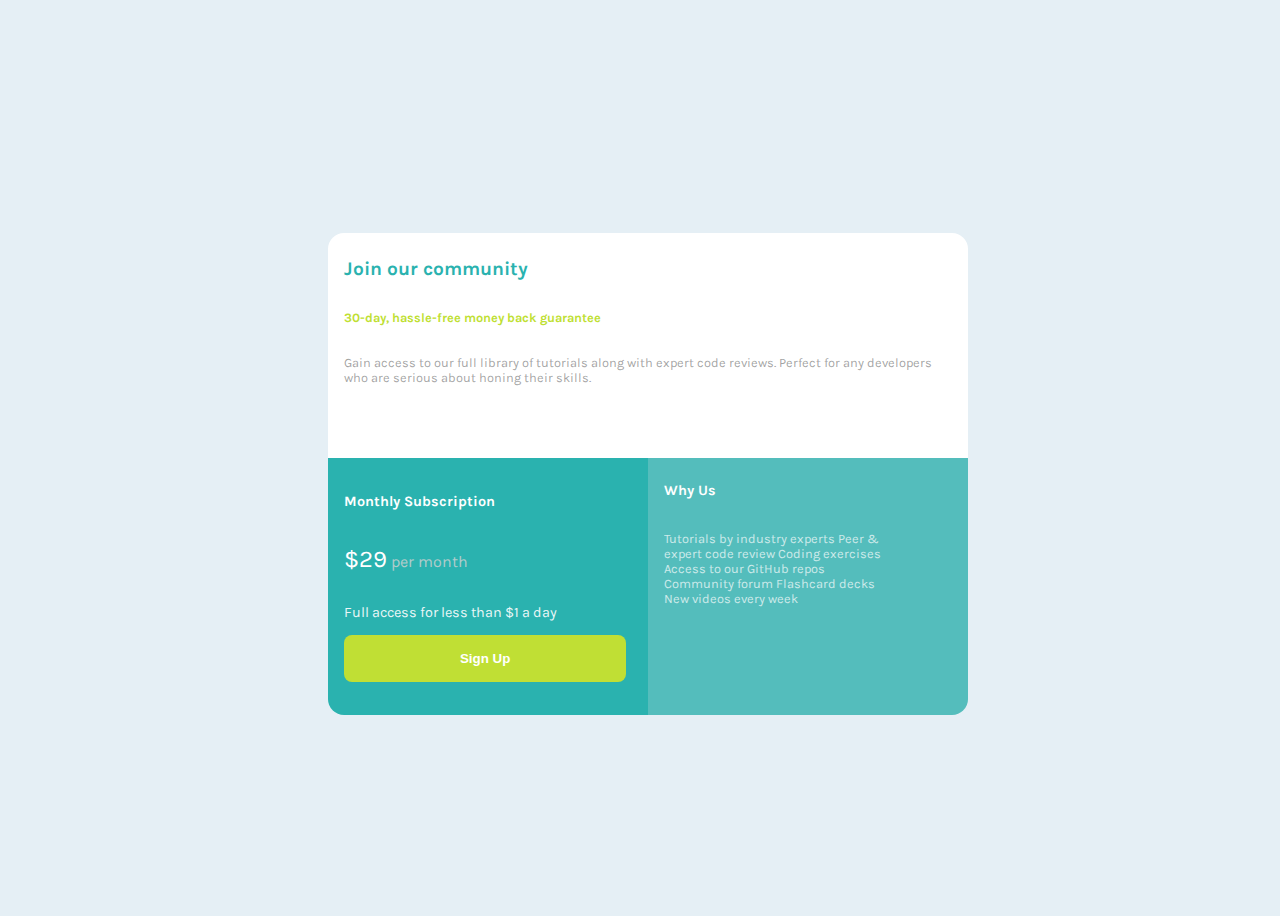
<file: index.html>
<!DOCTYPE html>
<html lang="en">
<head>
    <meta charset="UTF-8">
    <meta name="viewport" content="width=device-width, initial-scale=1.0">
    <title>Single Price Grid</title>
    <link rel="stylesheet" href="style.css">
</head>
<body>
    <div class="container">
        <div class="row">
            <div class="col-12 join-now">
                <h4>Join our community</h4>
                <h6>30-day, hassle-free money back guarantee</h6>
                <p>
                    Gain access to our full library of tutorials along with expert code reviews. 
  Perfect for any developers who are serious about honing their skills.
                </p>
            </div>
        </div>
        <div class="row">
            <div class="col-6 subscription">
                <h4 class="title">Monthly Subscription</h4>
                <p><span class="price">&dollar;29</span> <span class="per-month">per month</span></p>
                <p class="full-access">Full access for less than &dollar;1 a day</p>
                <button>Sign Up</button>
            </div>
            <div class="col-6 why-us">
                <h4 class="text-center title">Why Us</h4>
                <p>Tutorials by industry experts
                Peer &amp; expert code review
                Coding exercises
                Access to our GitHub repos
                Community forum
                Flashcard decks
                New videos every week</p>
  
            </div>
        </div>
    </div>
</body>
</html>
</file>
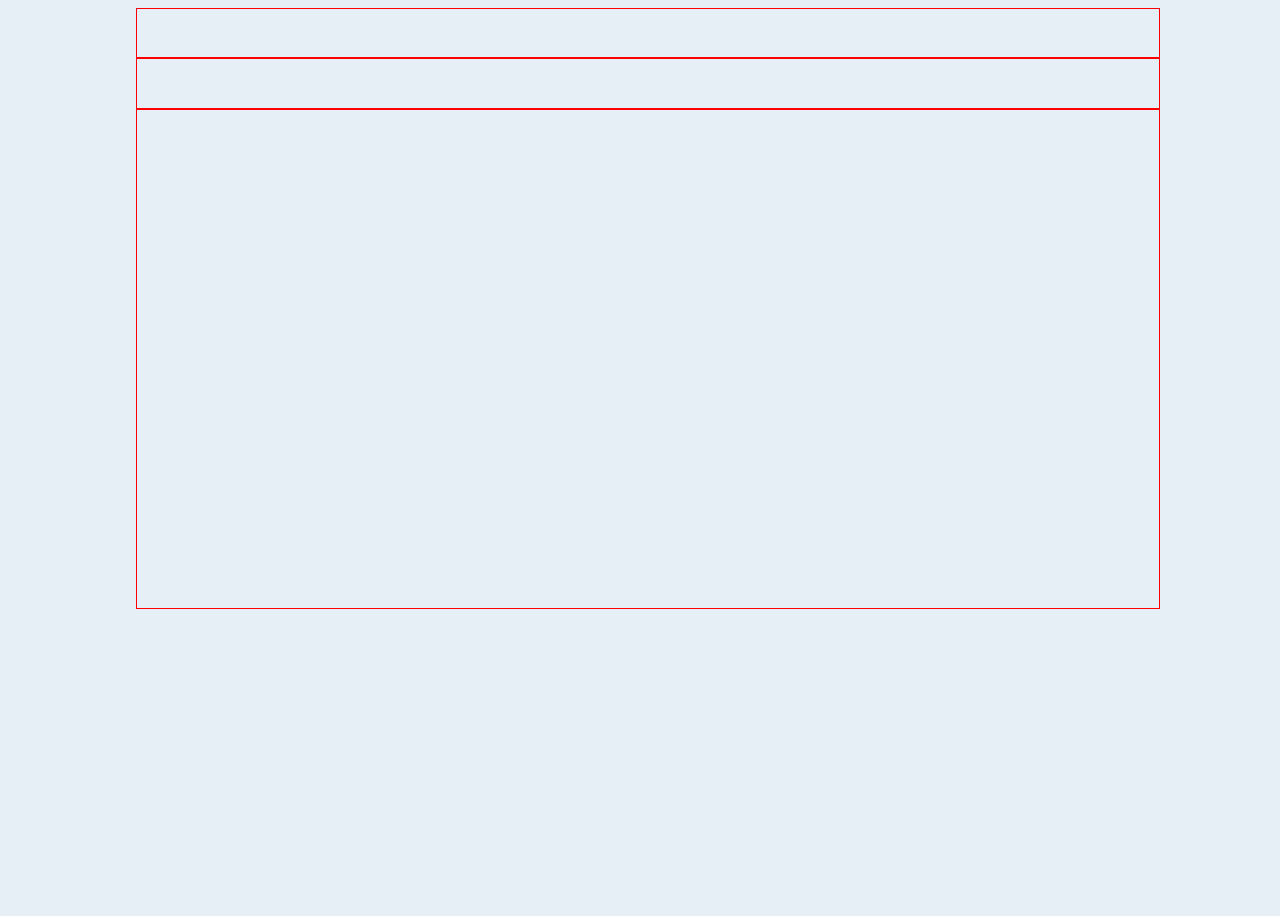
<file: index copy.html>
<!DOCTYPE html>
<html lang="en">
<head>
    <meta charset="UTF-8">
    <meta name="viewport" content="width=device-width, initial-scale=1.0">
    <title>Single Price Grid</title>
    <link rel="stylesheet" href="style copy.css">
</head>
<body>
    <div class="container">
        <div class="grid">
            <div class="box"></div>
            <div class="box"></div>
            <div class="box"></div>
        </div>
    </div>
</body>
</html>
</file>
<file: style.css>
@font-face {
    font-family: karla;
    src: url(fonts/Karla.ttf)
}
html{
    font-size: 100%;
}
body{
    background-color:  hsl(204, 43%, 93%);
    font-size: 16px;
    font-family: karla;
    width: 100vw;
    height: 100vh;
    display: flex;
    align-items: center;
    justify-content: center;
}
.container{
    width: 50%;
    height: 50%;
    border-radius: 2rem;
}
.row{
    display: flex;
    flex-direction: row;
    height: 50%;
}
.col-12{
    width: 100%;
    height: 100%;
    background-color:white;
    border-top-left-radius: 1rem;
    border-top-right-radius: 1rem;
}
.col-6{
    width: 50%;
    height: 100%;
    display: flex;
    flex-direction: column;
}
.join-now{
    padding: 1rem;
}
.join-now h4{
    color: hsl(179, 62%, 43%);
    font-size: 1.2rem;
    font-weight: 700;
    margin-top: 0.5rem;
}
.join-now h6{
    color: hsl(71, 73%, 54%);
    font-size: 0.8rem;
    font-weight: 700;
}
.join-now p{
    color: rgba(70, 70, 70, 0.5);
    font-size: 0.8rem;
    margin-bottom: 0;
}
.subscription{
    background-color: hsl(179, 62%, 43%);
    border-bottom-left-radius: 1rem;
    padding: 1rem;
}
.subscription .title{
    color: white;
    font-size: 0.9rem;
}
.price{
    color: white;
    font-size: 1.5rem;
}
.per-month{
    color: lightgray;
    opacity: 0.8;
}
.full-access{
    color: white;
    font-size: 0.9rem;
    opacity: 0.9;
}
.text-align-center{
    text-align: center;
}
.sign-up{
    display: flex;
    justify-content: center;
    align-items: center;
}
button{
    background-color: hsl(71, 73%, 54%);
    color: white;
    width: 98%;
    padding: 1rem;
    border-radius: 0.5rem;
    border: none;
    margin-bottom: 1rem;
    font-weight: 700;
}
.why-us{
    padding: 1rem;
    border-bottom-right-radius: 1rem;
    background-color: #54BDBC;
    color: white;
}
.why-us h4{
    margin-top: 0.5rem;
    font-size: 0.9rem;
}
.why-us p{
    font-size: 0.8rem;
    width: 80%;
    opacity: 0.7;
}

@media (max-width: 900px){
    html{
        font-size: 80%;
    }
}
@media (max-width: 720px){
    html{
        font-size: 60%;
    }
}
@media (max-width: 600px){
    html{
        font-size: 100%;
    }
    .container{
        height: 80%;
        width: 100%;
        margin: 2%;
        display: flex;
        flex-direction: column;
        justify-content: start;
        align-items: center;
        margin-top: 0;
    }
    .row{
        flex-direction: column;
        width: 90%;
    }
    .join-now{
        width: 100%;
        border-top-left-radius: .5rem;
        border-top-right-radius: .5rem;
    }
    .subscription{
        border-radius: 0%
    }
    .why-us{
        border-radius: 0%;
        border-bottom-left-radius: .5rem;
        border-bottom-right-radius: .5rem;
    }
    .col-6, .col-12{
        width: 90%;
    }

}
</file>
<file: style copy.css>
@font-face {
    font-family: karla;
    src: url(https://fonts.google.com/specimen/Karla);
}
html{
    font-size: 100%;
}
body{
    background-color:  hsl(204, 43%, 93%);
    font-size: 16px;
    font-family: karla;
    width: 100vw;
    height: 100vh;
    display: flex;
    align-items: center;
    justify-content: center;
}
.container{
    width: 100%;
    height: 100%;
    border-radius: 2rem;
    margin: 10%;
}
.grid{
    display: grid;
    grid-template-columns: 1fr;
    grid-template-rows: 10% 10% 500px;
}
.box{
    border: 1px solid red;
}
</file>
